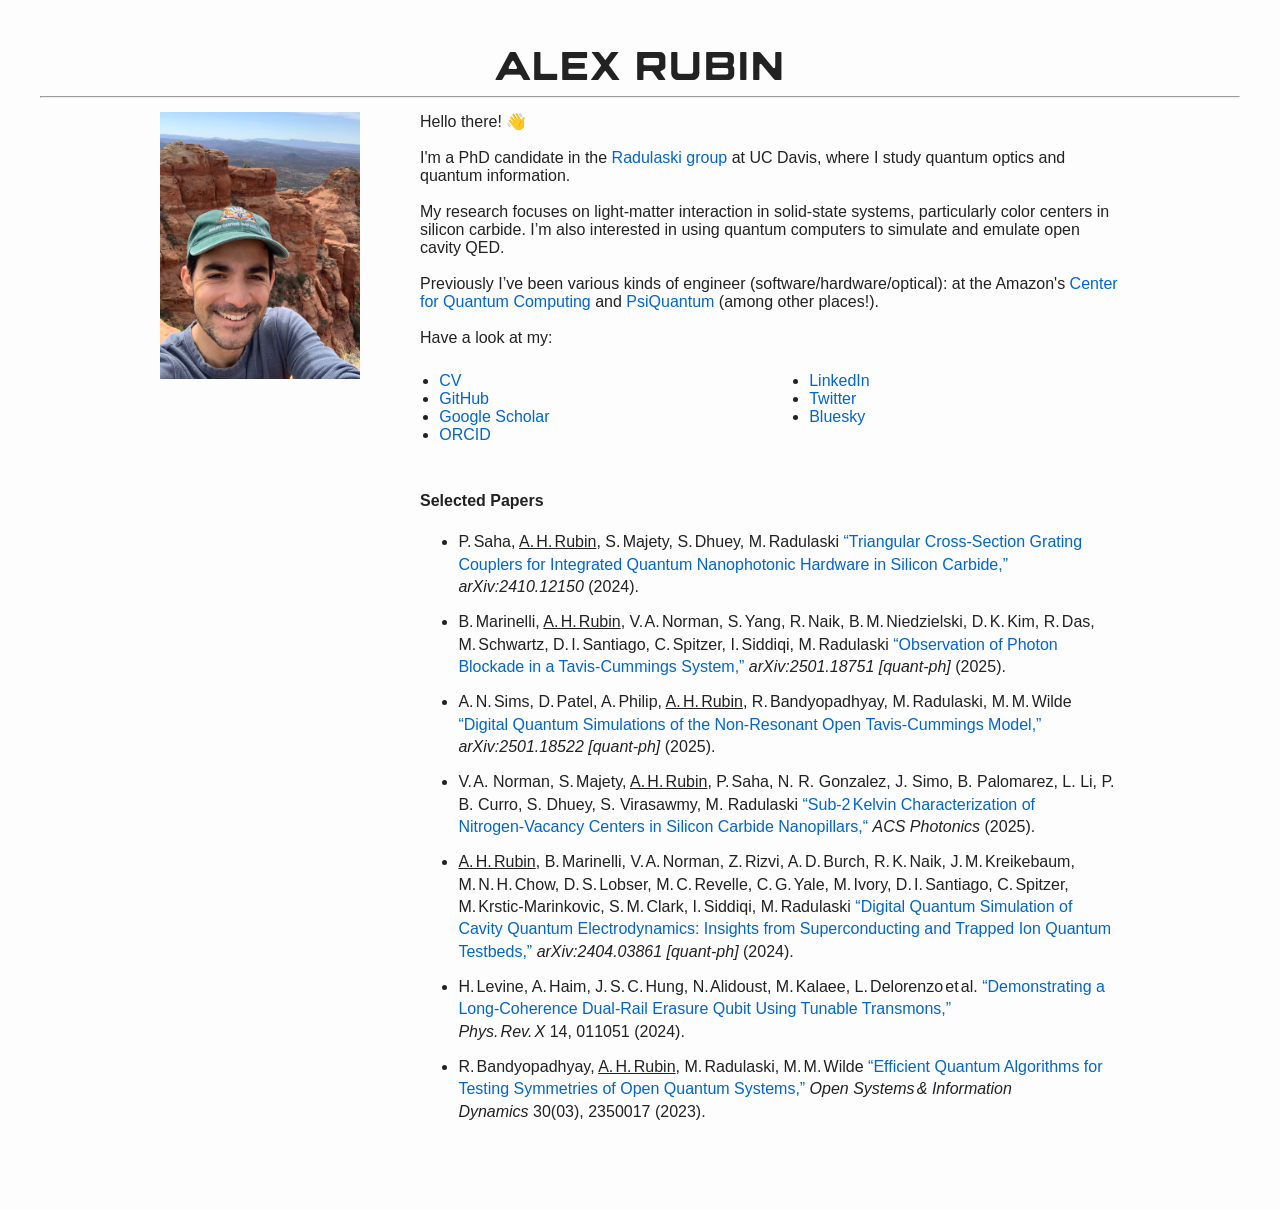
<file: index.html>
<!DOCTYPE html>
<html lang="en">
<head>
    <script data-goatcounter="https://alexhrubin.goatcounter.com/count" async src="count.js"></script>

    <meta charset="UTF-8">
    <title>Alex Rubin</title>
    <link rel="stylesheet" href="styles.css">
    <link rel="shortcut icon" type="image/png" href="images/atom.png"/>
    <meta name="viewport" content="width=device-width, initial-scale=1.0">
</head>

<body>
    <h1>ALEX RUBIN</h1>
    <hr>

    <div class="flex-container">
        <div style="max-width: 200px;">
            <img src="images/me.jpeg" alt="Photo of Alex Rubin" width="100%">
        </div>

        <div style="max-width: 700px;">
            <p>
                Hello there! 👋
                <br><br>
                I'm a PhD candidate in the 
                <a href="https://rlab.engineering.ucdavis.edu">Radulaski group</a> at UC Davis, where
                I study quantum optics and quantum information.
                <br><br>
                My research focuses on light-matter interaction in solid-state systems, particularly color centers in silicon carbide.
                I’m also interested in using quantum computers to simulate and emulate open cavity QED.
                <br><br>
                Previously I’ve been various kinds of engineer (software/hardware/optical): at the 
                Amazon's <a href="https://www.amazon.science/tag/aws-center-for-quantum-computing">Center for Quantum Computing</a> and 
                <a href="http://www.psiquantum.com">PsiQuantum</a> (among other places!).
                <br><br>
                Have a look at my:
            </p>

            <div class="link-columns">
                <div>
                    <ul>
                        <li><a href="CV.pdf">CV</a></li>
                        <li><a href="https://github.com/alexhrubin">GitHub</a></li>
                        <li><a href="https://scholar.google.com/citations?user=72btmtEAAAAJ">Google Scholar</a></li>
                        <li><a href="https://orcid.org/0009-0008-2829-6057">ORCID</a></li>
                    </ul>
                </div>
                <div>
                    <ul>
                        <li><a href="https://www.linkedin.com/in/alexhrubin/">LinkedIn</a></li>
                        <li><a href="https://twitter.com/alexhrubin">Twitter</a></li>
                        <li><a href="https://bsky.app/profile/alexhrubin.bsky.social">Bluesky</a></li>
                    </ul>
                </div>
            </div>

            <section class="papers">
            <h4>Selected Papers</h4>
            <ul>

                <li>
                P. Saha, <u>A. H. Rubin</u>, S. Majety, S. Dhuey, M. Radulaski  
                <a href="https://arxiv.org/abs/2410.12150">
                    “Triangular Cross‑Section Grating Couplers for Integrated Quantum Nanophotonic Hardware in Silicon Carbide,”
                </a>
                <em>arXiv:2410.12150</em> (2024).
                </li>

                <li>
                B. Marinelli, <u>A. H. Rubin</u>, V. A. Norman, S. Yang, R. Naik, B. M. Niedzielski, D. K. Kim, R. Das, M. Schwartz, D. I. Santiago, C. Spitzer, I. Siddiqi, M. Radulaski  
                <a href="https://arxiv.org/abs/2501.18751">
                    “Observation of Photon Blockade in a Tavis‑Cummings System,”
                </a>
                <em>arXiv:2501.18751 [quant‑ph]</em> (2025).
                </li>

                <li>
                A. N. Sims, D. Patel, A. Philip, <u>A. H. Rubin</u>, R. Bandyopadhyay, M. Radulaski, M. M. Wilde  
                <a href="https://arxiv.org/abs/2501.18522">
                    “Digital Quantum Simulations of the Non‑Resonant Open Tavis‑Cummings Model,”
                </a>
                <em>arXiv:2501.18522 [quant‑ph]</em> (2025).
                </li>

                <li>
                V. A. Norman, S. Majety, <u>A. H. Rubin</u>, P. Saha, N. R. Gonzalez, J. Simo, B. Palomarez, L. Li, P. B. Curro, S. Dhuey, S. Virasawmy, M. Radulaski
                <a href="https://pubs.acs.org/doi/full/10.1021/acsphotonics.5c00096">
                    “Sub‑2 Kelvin Characterization of Nitrogen‑Vacancy Centers in Silicon Carbide Nanopillars,“
                </a>
                <em>ACS Photonics</em> (2025).  
                    </li>

                <li>
                <u>A. H. Rubin</u>, B. Marinelli, V. A. Norman, Z. Rizvi, A. D. Burch, R. K. Naik, J. M. Kreikebaum, M. N. H. Chow, D. S. Lobser, M. C. Revelle, C. G. Yale, M. Ivory, D. I. Santiago, C. Spitzer, M. Krstic‑Marinkovic, S. M. Clark, I. Siddiqi, M. Radulaski  
                <a href="https://arxiv.org/abs/2404.03861">
                    “Digital Quantum Simulation of Cavity Quantum Electrodynamics: Insights from Superconducting and Trapped Ion Quantum Testbeds,”
                </a>
                <em>arXiv:2404.03861 [quant‑ph]</em> (2024).
                </li>

                <li>
                H. Levine, A. Haim, J. S. C. Hung, N. Alidoust, M. Kalaee, L. Delorenzo et al.  
                <a href="https://doi.org/10.1103/PhysRevX.14.011051">
                    “Demonstrating a Long‑Coherence Dual‑Rail Erasure Qubit Using Tunable Transmons,”
                </a>
                <em>Phys. Rev. X</em> 14, 011051 (2024).
                </li>

                <li>
                R. Bandyopadhyay, <u>A. H. Rubin</u>, M. Radulaski, M. M. Wilde  
                <a href="https://www.worldscientific.com/doi/10.1142/S1230161223500178">
                    “Efficient Quantum Algorithms for Testing Symmetries of Open Quantum Systems,”
                </a>
                <em>Open Systems &amp; Information Dynamics</em> 30(03), 2350017 (2023).
                </li>

            </ul>
            </section>

        </div>
    </div>
</body>
</html>
</file>
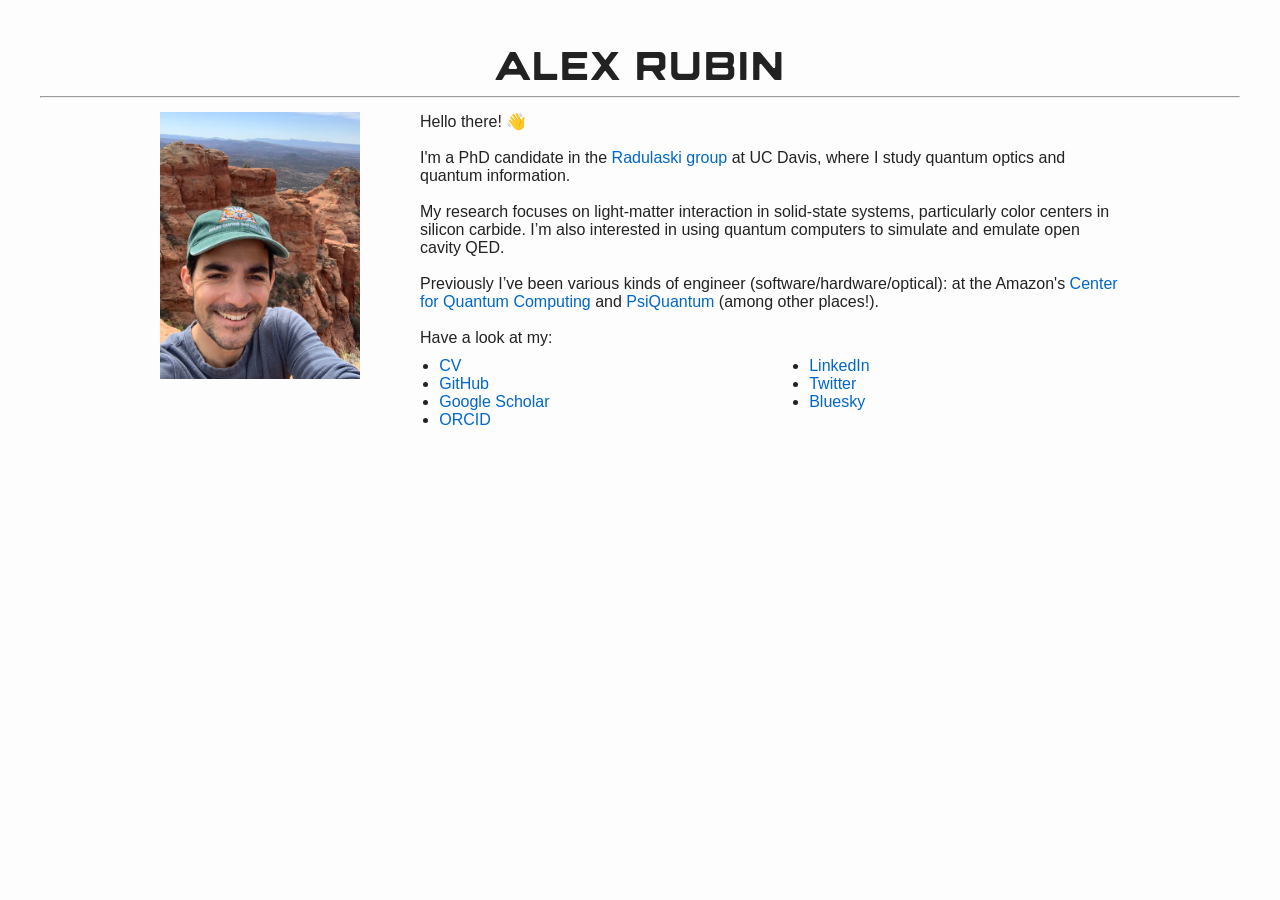
<file: alexhrubin.com/index.html>
<!DOCTYPE html>
<html lang="en">
<head>
    <meta charset="UTF-8">
    <title>Alex Rubin</title>
    <link rel="stylesheet" href="styles.css">
    <link rel="shortcut icon" type="image/png" href="images/atom.png"/>
    <meta name="viewport" content="width=device-width, initial-scale=1.0">
</head>

<body>
    <h1>ALEX RUBIN</h1>
    <hr>

    <div class="flex-container">
        <div style="max-width: 200px;">
            <img src="images/me.jpeg" alt="Photo of Alex Rubin" width="100%">
        </div>

        <div style="max-width: 700px;">
            <p>
                Hello there! 👋
                <br><br>
                I'm a PhD candidate in the 
                <a href="https://rlab.engineering.ucdavis.edu">Radulaski group</a> at UC Davis, where
                I study quantum optics and quantum information.
                <br><br>
                My research focuses on light-matter interaction in solid-state systems, particularly color centers in silicon carbide.
                I’m also interested in using quantum computers to simulate and emulate open cavity QED.
                <br><br>
                Previously I’ve been various kinds of engineer (software/hardware/optical): at the 
                Amazon's <a href="https://www.amazon.science/tag/aws-center-for-quantum-computing">Center for Quantum Computing</a> and 
                <a href="http://www.psiquantum.com">PsiQuantum</a> (among other places!).
                <br><br>
                Have a look at my:
            </p>

            <div class="link-columns">
                <div>
                    <ul>
                        <li><a href="CV.pdf">CV</a></li>
                        <li><a href="https://github.com/alexhrubin">GitHub</a></li>
                        <li><a href="https://scholar.google.com/citations?user=72btmtEAAAAJ">Google Scholar</a></li>
                        <li><a href="https://orcid.org/0009-0008-2829-6057">ORCID</a></li>
                    </ul>
                </div>
                <div>
                    <ul>
                        <li><a href="https://www.linkedin.com/in/alexhrubin/">LinkedIn</a></li>
                        <li><a href="https://twitter.com/alexhrubin">Twitter</a></li>
                        <li><a href="https://bsky.app/profile/alexhrubin.bsky.social">Bluesky</a></li>
                    </ul>
                </div>
            </div>
        </div>
    </div>
</body>
</html>
</file>
<file: styles.css>
@font-face {
    font-family: "Fog City Gothic";
    src: url('FogCityGothic-Regular.otf');
}
@font-face {
    font-family: "Fog City Gothic Wide";
    src: url('FogCityGothic-Wide.otf');
}

h1 {
    font-family: "Fog City Gothic Wide", sans-serif;
    font-size: 40px;
    text-align: center;
    margin-top: 15px;
    margin-bottom: 0px;
}

body {
    font-family: -apple-system, BlinkMacSystemFont, "Segoe UI", Helvetica, Arial, sans-serif;
    margin: 40px;
    background: #fdfdfd;
    color: #222;
}

hr {
    margin-bottom: -1em;
}

.flex-container {
    display: flex;
    align-items: flex-start;
    justify-content: center;
}

.flex-container p:first-child {
    margin-top: 0;
}

.flex-container > div {
    margin: 10px;
    padding: 20px;
}

ul {
    padding-left: 1.2em;
}

a {
    text-decoration: none;
    color: #0066cc;
}

a:hover {
    text-decoration: underline;
}

.container {
    max-width: 1000px;
    margin: 0 auto;
}

@media (max-width: 600px) {
    .flex-container {
        flex-direction: column;
        align-items: center;
    }

    .flex-container > div {
        max-width: 90%;
        padding: 10px;
    }
}

.link-columns {
    display: flex;
    gap: 40px;
    margin-top: 20px;
}

.link-columns > div {
    flex: 1;
}

.link-columns ul {
    padding-left: 1.2em;
    margin-top: 5px;
}

/* .link-columns {
    margin-top: -0.7em;
} */

.papers {
  margin-top: 2em;
}

.papers h2 {
  font-size: 1.5em;
  margin-bottom: 0.5em;
}

.papers ul {
  list-style: disc;
  margin-left: 1.2em;
}

.papers li {
  margin-bottom: 0.8em;
  line-height: 1.4;
}
</file>
<file: alexhrubin.com/styles.css>
@font-face {
    font-family: "Fog City Gothic";
    src: url('FogCityGothic-Regular.otf');
}
@font-face {
    font-family: "Fog City Gothic Wide";
    src: url('FogCityGothic-Wide.otf');
}

h1 {
    font-family: "Fog City Gothic Wide", sans-serif;
    font-size: 40px;
    text-align: center;
    margin-top: 15px;
    margin-bottom: 0px;
}

body {
    font-family: -apple-system, BlinkMacSystemFont, "Segoe UI", Helvetica, Arial, sans-serif;
    margin: 40px;
    background: #fdfdfd;
    color: #222;
}

hr {
    margin-bottom: -1em;
}

.flex-container {
    display: flex;
    align-items: flex-start;
    justify-content: center;
}

.flex-container p:first-child {
    margin-top: 0;
}

.flex-container > div {
    margin: 10px;
    padding: 20px;
}

ul {
    padding-left: 1.2em;
}

a {
    text-decoration: none;
    color: #0066cc;
}

a:hover {
    text-decoration: underline;
}

.container {
    max-width: 1000px;
    margin: 0 auto;
}

@media (max-width: 600px) {
    .flex-container {
        flex-direction: column;
        align-items: center;
    }

    .flex-container > div {
        max-width: 90%;
        padding: 10px;
    }
}

.link-columns {
    display: flex;
    gap: 40px;
    margin-top: 20px;
}

.link-columns > div {
    flex: 1;
}

.link-columns ul {
    padding-left: 1.2em;
    margin-top: 5px;
}

.link-columns {
    margin-top: -0.7em;
}
</file>
